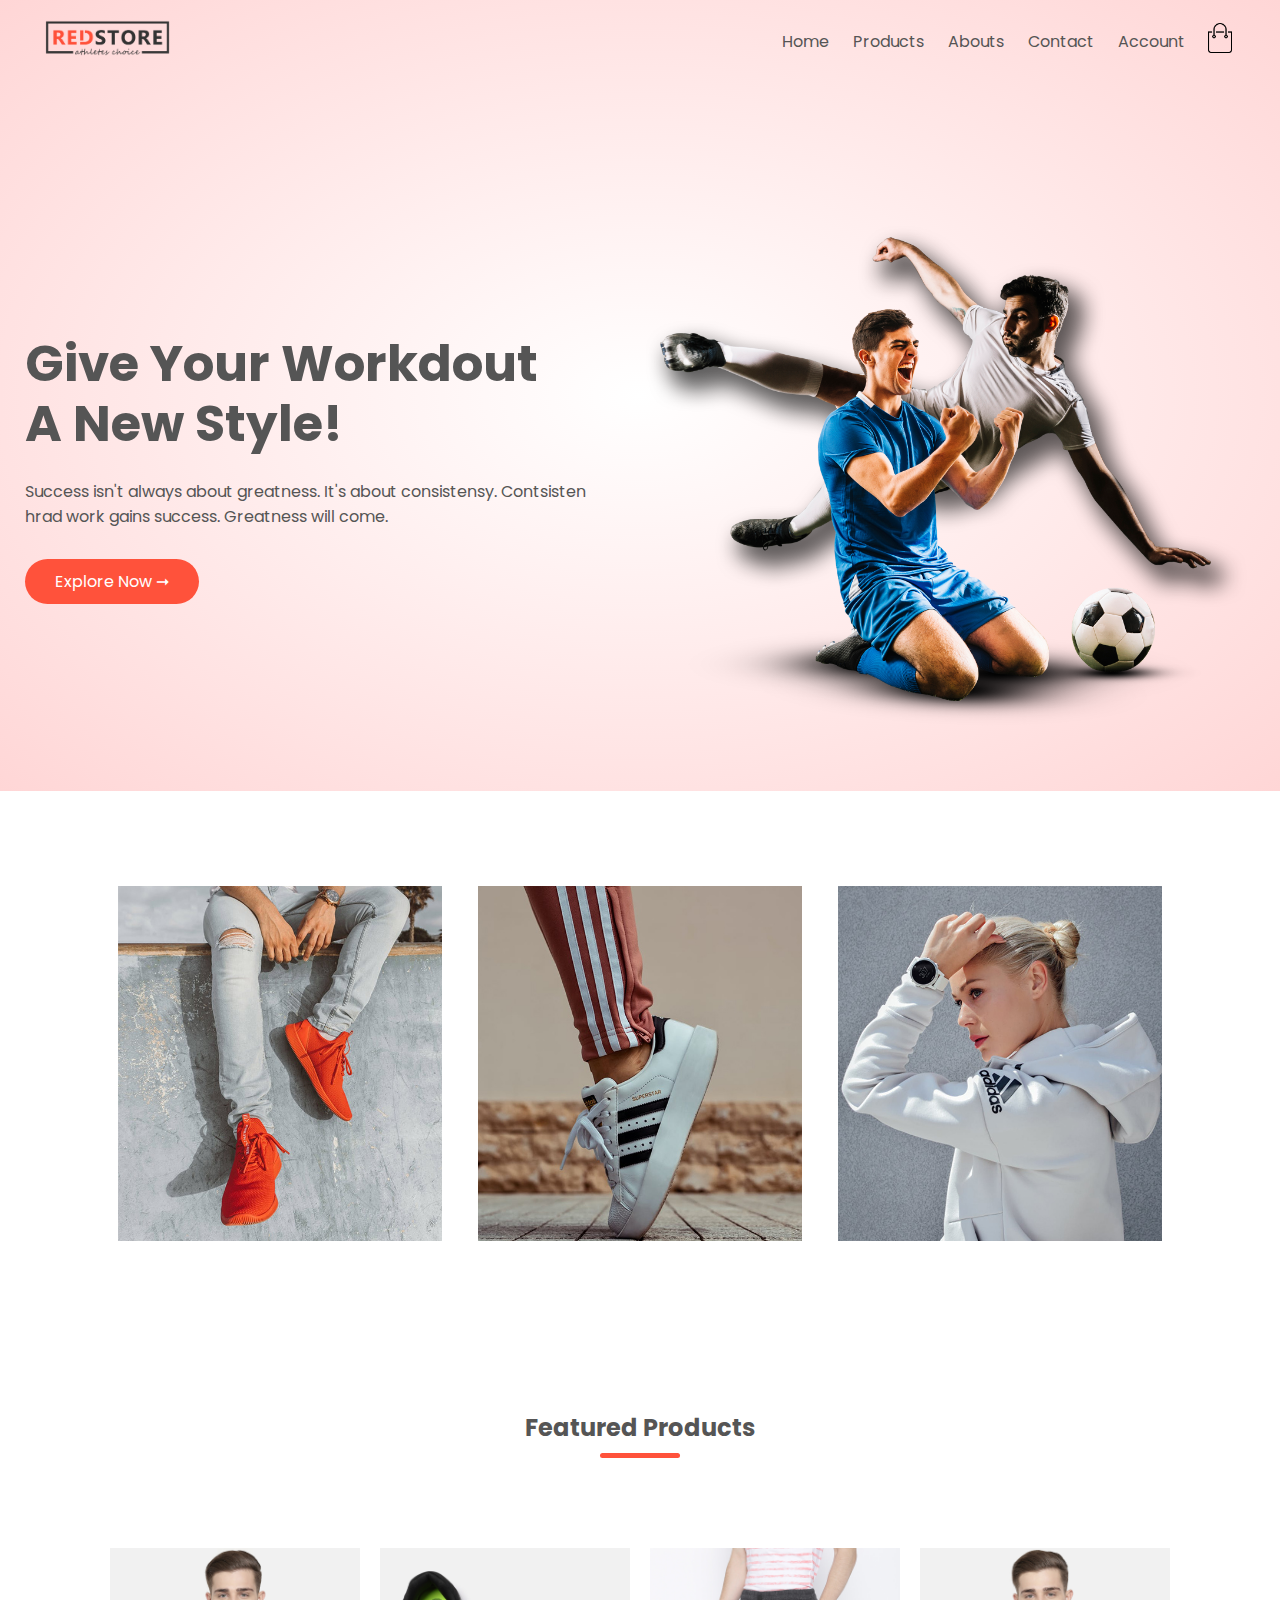
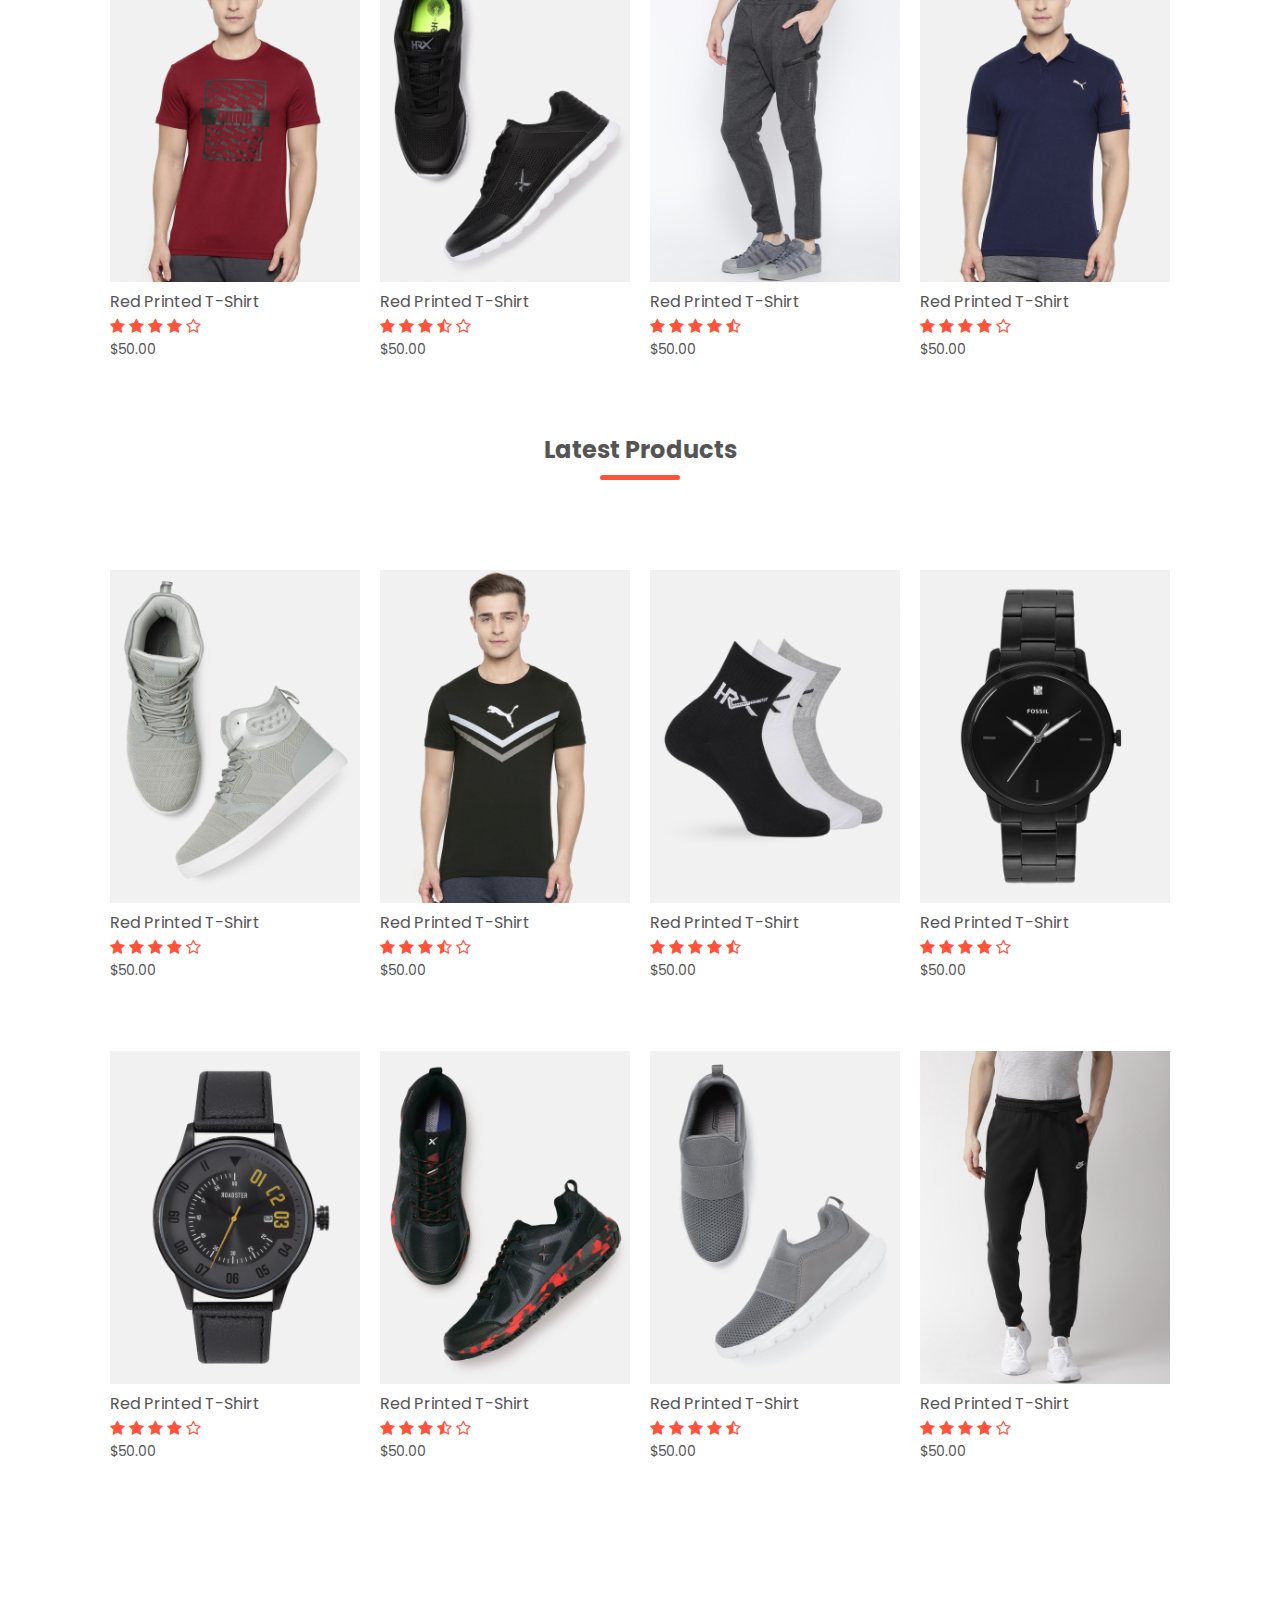
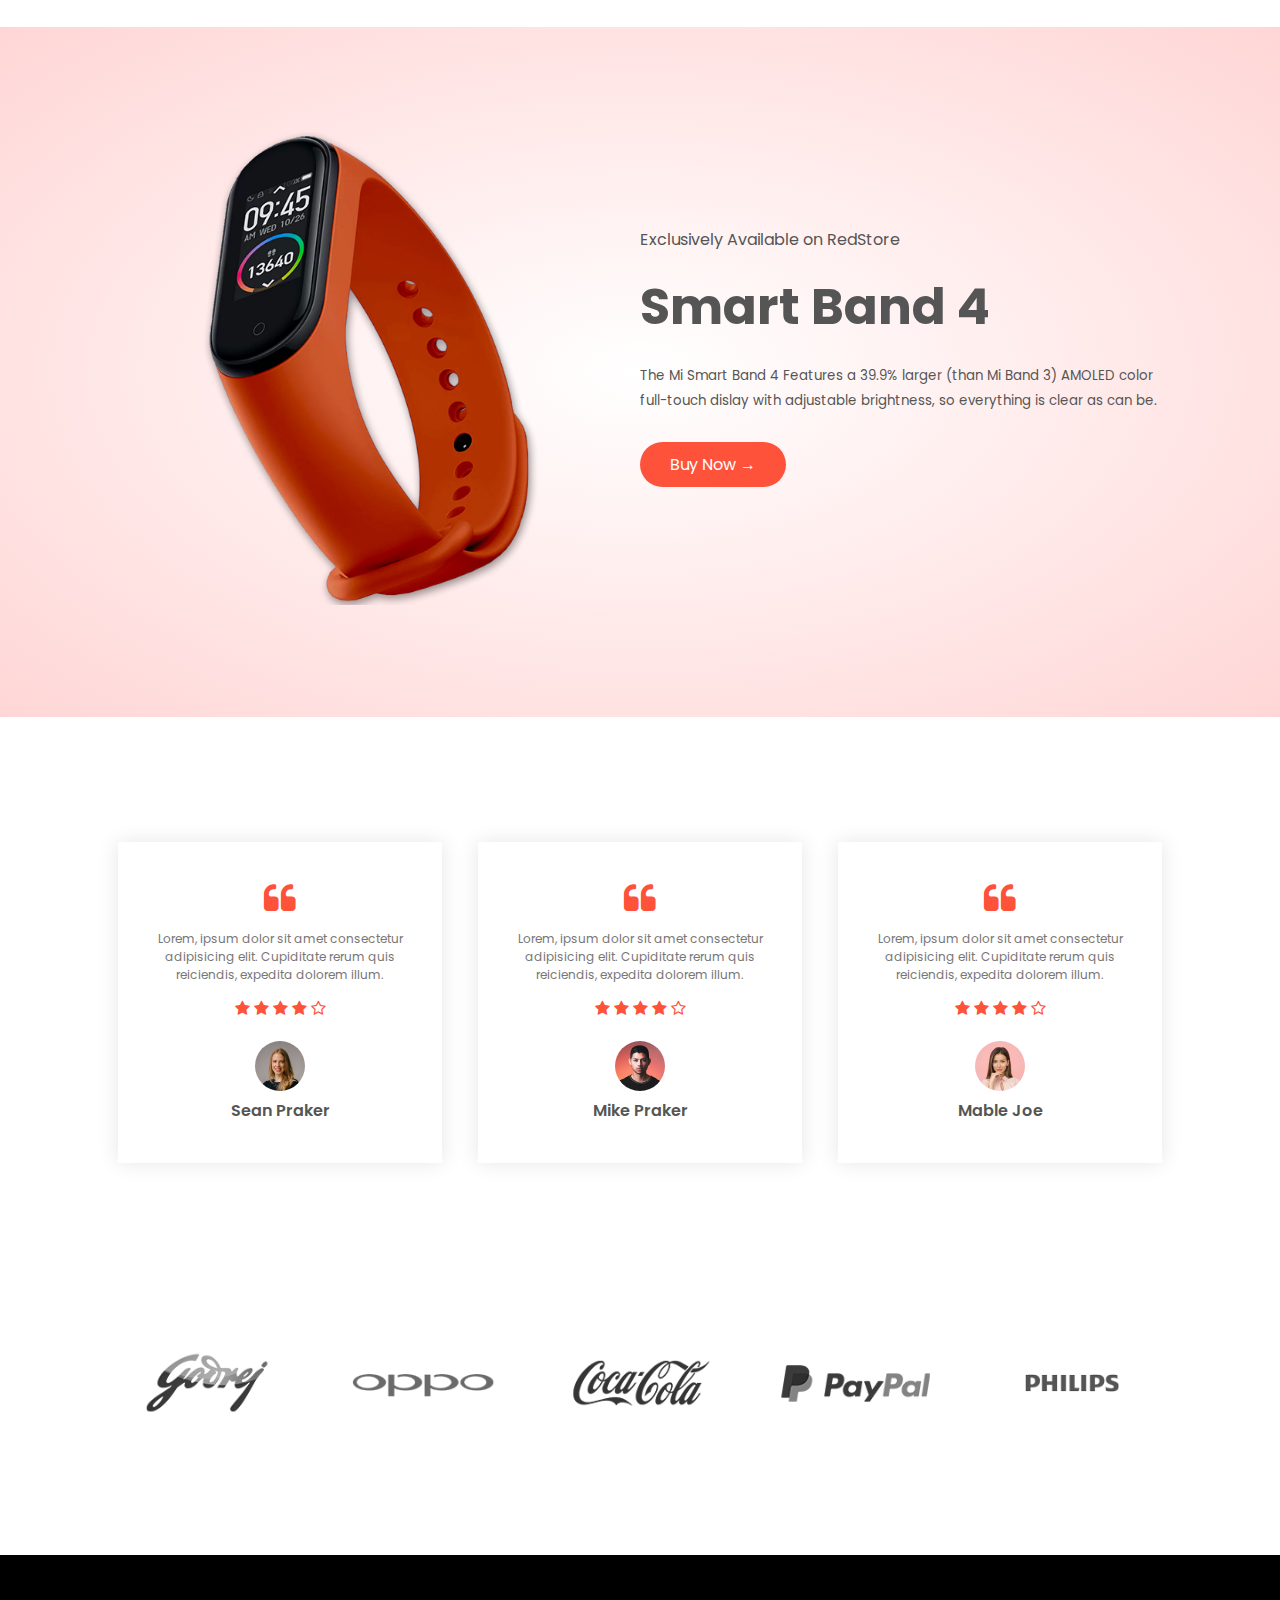
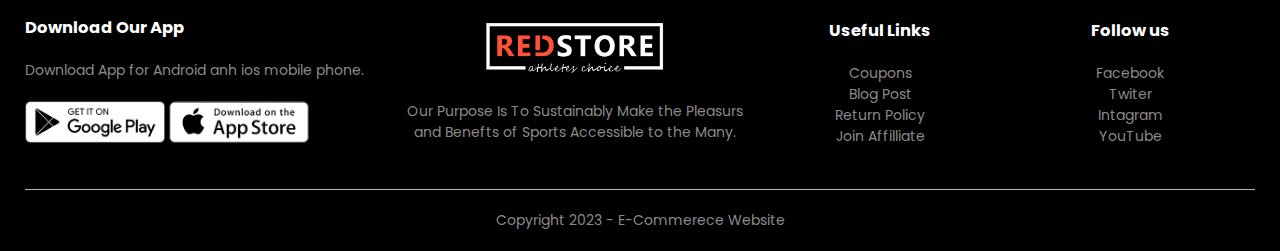
<file: index.html>
<!DOCTYPE html>
<html lang="en">

<head>
  <meta charset="UTF-8">
  <meta name="viewport" content="width=device-width, initial-scale=1.0">
  <title>E-Commerce Website</title>
  <link rel="stylesheet" href="https://cdnjs.cloudflare.com/ajax/libs/font-awesome/4.7.0/css/font-awesome.css" integrity="sha512-5A8nwdMOWrSz20fDsjczgUidUBR8liPYU+WymTZP1lmY9G6Oc7HlZv156XqnsgNUzTyMefFTcsFH/tnJE/+xBg==" crossorigin="anonymous" referrerpolicy="no-referrer" />
  <link rel="stylesheet" href="style.css">
</head>

<body>
  <div class="header">
    <div class=" container">
      <!-- START NAVBAR -->
      <header class="navbar">
        <div class="logo">
          <a href="./index.html">
            <img src="images/logo.png" width="125px" alt="logo-e-commerce-website">
          </a>
        </div>
        <nav>
          <ul id="MenuItems">
            <li><a href="#">Home</a></li>
            <li><a href="./porducts.html">Products</a></li>
            <li><a href="#">Abouts</a></li>
            <li><a href="#">Contact</a></li>
            <li><a href="./login.html">Account</a></li>
          </ul>
        </nav>
        <a href="cart.html">
          <img src="images/cart.png" width="30px" height="30px">
        </a>
        <img src="images/menu.png" class="menu-icon" onclick="menutoggle()">
      </header>
      <!-- END NAVBAR -->

      <div class="row">
        <div class="col-2">
          <h1>Give Your Workdout<br> A New Style!</h1>
          <p>Success isn't always about greatness. It's about consistensy. Contsisten<br> hrad work gains success. Greatness will come.</p>
          <a href="#" class="btn">Explore Now &#10142;</a>
        </div>
        <div class="col-2">
          <img src="images/image1.png">
        </div>
      </div>
    </div>
  </div>

  <!-- featured categories -->
  <div class="categories">
    <div class="small-container">
      <div class="row">
        <div class="col-3">
          <img src="images/category-1.jpg" alt="">
        </div>
        <div class="col-3">
          <img src="images/category-2.jpg" alt="">
        </div>
        <div class="col-3">
          <img src="images/category-3.jpg" alt="">
        </div>
      </div>
    </div>
  </div>
  <!-- featured products -->
  <div class="small-container">
    <h2 class="title">Featured Products</h2>
    <div class="row">
      <div class="col-4">
        <a href="products-detils.html">
          <img src="images/product-1.jpg">
        </a>
        <a href="products-detils.html">
          <h4>Red Printed T-Shirt</h4>
        </a>

        <div class="rating">
          <i class="fa fa-star" aria-hidden="true"></i>
          <i class="fa fa-star" aria-hidden="true"></i>
          <i class="fa fa-star" aria-hidden="true"></i>
          <i class="fa fa-star" aria-hidden="true"></i>
          <i class="fa fa-star-o" aria-hidden="true"></i>
        </div>
        <p>$50.00</p>
      </div>
      <div class="col-4">
        <img src="images/product-2.jpg">
        <h4>Red Printed T-Shirt</h4>
        <div class="rating">
          <i class="fa fa-star" aria-hidden="true"></i>
          <i class="fa fa-star" aria-hidden="true"></i>
          <i class="fa fa-star" aria-hidden="true"></i>
          <i class="fa fa-star-half-o" aria-hidden="true"></i>
          <i class="fa fa-star-o" aria-hidden="true"></i>
        </div>
        <p>$50.00</p>
      </div>
      <div class="col-4">
        <img src="images/product-3.jpg">
        <h4>Red Printed T-Shirt</h4>
        <div class="rating">
          <i class="fa fa-star" aria-hidden="true"></i>
          <i class="fa fa-star" aria-hidden="true"></i>
          <i class="fa fa-star" aria-hidden="true"></i>
          <i class="fa fa-star" aria-hidden="true"></i>
          <i class="fa fa-star-half-o" aria-hidden="true"></i>
        </div>
        <p>$50.00</p>
      </div>
      <div class="col-4">
        <img src="images/product-4.jpg">
        <h4>Red Printed T-Shirt</h4>
        <div class="rating">
          <i class="fa fa-star" aria-hidden="true"></i>
          <i class="fa fa-star" aria-hidden="true"></i>
          <i class="fa fa-star" aria-hidden="true"></i>
          <i class="fa fa-star" aria-hidden="true"></i>
          <i class="fa fa-star-o" aria-hidden="true"></i>
        </div>
        <p>$50.00</p>
      </div>
    </div>
    <h2 class="title">Latest Products</h2>
    <div class="row">
      <div class="col-4">
        <img src="images/product-5.jpg">
        <h4>Red Printed T-Shirt</h4>
        <div class="rating">
          <i class="fa fa-star" aria-hidden="true"></i>
          <i class="fa fa-star" aria-hidden="true"></i>
          <i class="fa fa-star" aria-hidden="true"></i>
          <i class="fa fa-star" aria-hidden="true"></i>
          <i class="fa fa-star-o" aria-hidden="true"></i>
        </div>
        <p>$50.00</p>
      </div>
      <div class="col-4">
        <img src="images/product-6.jpg">
        <h4>Red Printed T-Shirt</h4>
        <div class="rating">
          <i class="fa fa-star" aria-hidden="true"></i>
          <i class="fa fa-star" aria-hidden="true"></i>
          <i class="fa fa-star" aria-hidden="true"></i>
          <i class="fa fa-star-half-o" aria-hidden="true"></i>
          <i class="fa fa-star-o" aria-hidden="true"></i>
        </div>
        <p>$50.00</p>
      </div>
      <div class="col-4">
        <img src="images/product-7.jpg">
        <h4>Red Printed T-Shirt</h4>
        <div class="rating">
          <i class="fa fa-star" aria-hidden="true"></i>
          <i class="fa fa-star" aria-hidden="true"></i>
          <i class="fa fa-star" aria-hidden="true"></i>
          <i class="fa fa-star" aria-hidden="true"></i>
          <i class="fa fa-star-half-o" aria-hidden="true"></i>
        </div>
        <p>$50.00</p>
      </div>
      <div class="col-4">
        <img src="images/product-8.jpg">
        <h4>Red Printed T-Shirt</h4>
        <div class="rating">
          <i class="fa fa-star" aria-hidden="true"></i>
          <i class="fa fa-star" aria-hidden="true"></i>
          <i class="fa fa-star" aria-hidden="true"></i>
          <i class="fa fa-star" aria-hidden="true"></i>
          <i class="fa fa-star-o" aria-hidden="true"></i>
        </div>
        <p>$50.00</p>
      </div>
      <div class="col-4">
        <img src="images/product-9.jpg">
        <h4>Red Printed T-Shirt</h4>
        <div class="rating">
          <i class="fa fa-star" aria-hidden="true"></i>
          <i class="fa fa-star" aria-hidden="true"></i>
          <i class="fa fa-star" aria-hidden="true"></i>
          <i class="fa fa-star" aria-hidden="true"></i>
          <i class="fa fa-star-o" aria-hidden="true"></i>
        </div>
        <p>$50.00</p>
      </div>
      <div class="col-4">
        <img src="images/product-10.jpg">
        <h4>Red Printed T-Shirt</h4>
        <div class="rating">
          <i class="fa fa-star" aria-hidden="true"></i>
          <i class="fa fa-star" aria-hidden="true"></i>
          <i class="fa fa-star" aria-hidden="true"></i>
          <i class="fa fa-star-half-o" aria-hidden="true"></i>
          <i class="fa fa-star-o" aria-hidden="true"></i>
        </div>
        <p>$50.00</p>
      </div>
      <div class="col-4">
        <img src="images/product-11.jpg">
        <h4>Red Printed T-Shirt</h4>
        <div class="rating">
          <i class="fa fa-star" aria-hidden="true"></i>
          <i class="fa fa-star" aria-hidden="true"></i>
          <i class="fa fa-star" aria-hidden="true"></i>
          <i class="fa fa-star" aria-hidden="true"></i>
          <i class="fa fa-star-half-o" aria-hidden="true"></i>
        </div>
        <p>$50.00</p>
      </div>
      <div class="col-4">
        <img src="images/product-12.jpg">
        <h4>Red Printed T-Shirt</h4>
        <div class="rating">
          <i class="fa fa-star" aria-hidden="true"></i>
          <i class="fa fa-star" aria-hidden="true"></i>
          <i class="fa fa-star" aria-hidden="true"></i>
          <i class="fa fa-star" aria-hidden="true"></i>
          <i class="fa fa-star-o" aria-hidden="true"></i>
        </div>
        <p>$50.00</p>
      </div>
    </div>
  </div>

  <!-- offer -->
  <div class="offer">
    <div class="small-container">
      <div class="row">
        <div class="col-2">
          <img src="images/exclusive.png" alt="offer-img">
        </div>
        <div class="col-2">
          <p>Exclusively Available on RedStore</p>
          <h1>Smart Band 4</h1>
          <small>The Mi Smart Band 4 Features a 39.9% larger (than Mi Band 3) AMOLED color full-touch dislay with adjustable brightness, so everything is clear as can be.</small>
          <a href="#" class="btn">Buy Now &#8594;</a>
        </div>
      </div>
    </div>
  </div>

  <!-- testimoial -->
  <div class="testimonial">
    <div class="small-container">
      <div class="row">
        <div class="col-3">
          <i class="fa fa-quote-left"></i>
          <p>Lorem, ipsum dolor sit amet consectetur adipisicing elit. Cupiditate rerum quis reiciendis, expedita dolorem illum.</p>
          <div class="rating">
            <i class="fa fa-star" aria-hidden="true"></i>
            <i class="fa fa-star" aria-hidden="true"></i>
            <i class="fa fa-star" aria-hidden="true"></i>
            <i class="fa fa-star" aria-hidden="true"></i>
            <i class="fa fa-star-o" aria-hidden="true"></i>
          </div>
          <img src="images/user-1.png">
          <h3>Sean Praker</h3>
        </div>
        <div class="col-3">
          <i class="fa fa-quote-left"></i>
          <p>Lorem, ipsum dolor sit amet consectetur adipisicing elit. Cupiditate rerum quis reiciendis, expedita dolorem illum.</p>
          <div class="rating">
            <i class="fa fa-star" aria-hidden="true"></i>
            <i class="fa fa-star" aria-hidden="true"></i>
            <i class="fa fa-star" aria-hidden="true"></i>
            <i class="fa fa-star" aria-hidden="true"></i>
            <i class="fa fa-star-o" aria-hidden="true"></i>
          </div>
          <img src="images/user-2.png">
          <h3>Mike Praker</h3>
        </div>
        <div class="col-3">
          <i class="fa fa-quote-left"></i>
          <p>Lorem, ipsum dolor sit amet consectetur adipisicing elit. Cupiditate rerum quis reiciendis, expedita dolorem illum.</p>
          <div class="rating">
            <i class="fa fa-star" aria-hidden="true"></i>
            <i class="fa fa-star" aria-hidden="true"></i>
            <i class="fa fa-star" aria-hidden="true"></i>
            <i class="fa fa-star" aria-hidden="true"></i>
            <i class="fa fa-star-o" aria-hidden="true"></i>
          </div>
          <img src="images/user-3.png">
          <h3>Mable Joe</h3>
        </div>
      </div>
    </div>
  </div>

  <!-- brands -->
  <div class="brands">
    <div class="small-container">
      <div class="row">
        <div class="col-5">
          <img src="images/logo-godrej.png">
        </div>
        <div class="col-5">
          <img src="images/logo-oppo.png">
        </div>
        <div class="col-5">
          <img src="images/logo-coca-cola.png">
        </div>
        <div class="col-5">
          <img src="images/logo-paypal.png">
        </div>
        <div class="col-5">
          <img src="images/logo-philips.png">
        </div>

      </div>
    </div>
  </div>

  <!-- footer -->
  <footer class="footer">
    <div class="container">
      <div class="row">
        <div class="footer-col-1">
          <h3>Download Our App</h3>
          <p>Download App for Android anh ios mobile phone.</p>
          <div class="app-logo">
            <img src="images/play-store.png">
            <img src="images/app-store.png">
          </div>
        </div>
        <div class="footer-col-2">
          <img src="images/logo-white.png">
          <p>Our Purpose Is To Sustainably Make the Pleasurs and Benefts of Sports Accessible to the Many.</p>
        </div>
        <div class="footer-col-3">
          <h3>Useful Links</h3>
          <ul>
            <li>Coupons</li>
            <li>Blog Post</li>
            <li>Return Policy</li>
            <li>Join Affilliate</li>
          </ul>
        </div>
        <div class="footer-col-3">
          <h3>Follow us</h3>
          <ul>
            <li>Facebook</li>
            <li>Twiter</li>
            <li>Intagram</li>
            <li>YouTube</li>
          </ul>
        </div>
      </div>
      <hr>
      <p class="copyright">Copyright 2023 - E-Commerece Website</p>
    </div>
  </footer>

  <script src="app.js"></script>
</body>

</html>
</file>
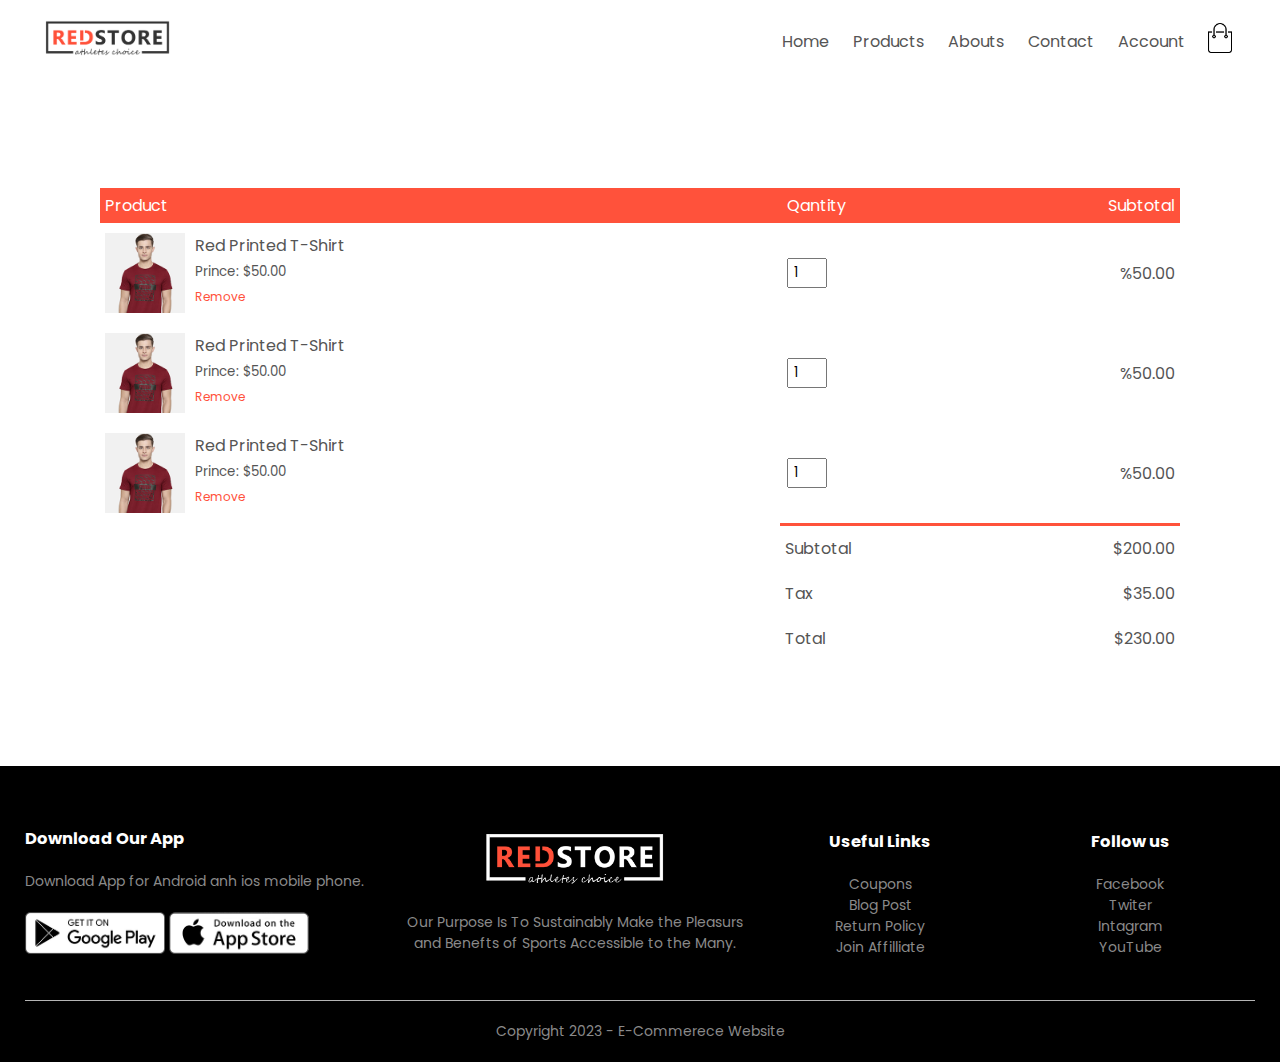
<file: cart.html>
<!DOCTYPE html>
<html lang="en">

<head>
  <meta charset="UTF-8">
  <meta name="viewport" content="width=device-width, initial-scale=1.0">
  <title>E-Commerce Website</title>
  <link rel="stylesheet" href="https://cdnjs.cloudflare.com/ajax/libs/font-awesome/4.7.0/css/font-awesome.css" integrity="sha512-5A8nwdMOWrSz20fDsjczgUidUBR8liPYU+WymTZP1lmY9G6Oc7HlZv156XqnsgNUzTyMefFTcsFH/tnJE/+xBg==" crossorigin="anonymous" referrerpolicy="no-referrer" />
  <link rel="stylesheet" href="style.css">
</head>

<body>
    <div class=" container">
      <!-- START NAVBAR -->
      <header class="navbar">
        <div class="logo">
          <a href="./index.html">
            <img src="images/logo.png" width="125px" alt="logo-e-commerce-website">
          </a>
        </div>
        <nav>
          <ul id="MenuItems">
            <li><a href="#">Home</a></li>
            <li><a href="./porducts.html">Products</a></li>
            <li><a href="#">Abouts</a></li>
            <li><a href="#">Contact</a></li>
            <li><a href="./login.html">Account</a></li>
          </ul>
        </nav>
        <a href="cart.html">
          <img src="images/cart.png" width="30px" height="30px">
        </a>
        <img src="images/menu.png" class="menu-icon" onclick="menutoggle()">
      </header>
      <!-- END NAVBAR -->
  </div>


  <!-- cart -->
  <div class="small-container cart-page">
    <table>
      <tr>
        <th>Product</th>
        <th>Qantity</th>
        <th>Subtotal</th>
      </tr>
      <tr>
        <td>
          <div class="cart-info">
            <img src="images/buy-1.jpg" alt="">
            <div>
              <p>Red Printed T-Shirt</p>
              <small>Prince: $50.00</small>
              <br>
              <a href="#" class="">Remove</a>
            </div>
          </div>
        </td>
        <td><input type="munber" value="1"></td>
        <td>%50.00</td>
      </tr>
      <tr>
        <td>
          <div class="cart-info">
            <img src="images/buy-1.jpg" alt="">
            <div>
              <p>Red Printed T-Shirt</p>
              <small>Prince: $50.00</small>
              <br>
              <a href="#" class="">Remove</a>
            </div>
          </div>
        </td>
        <td><input type="munber" value="1"></td>
        <td>%50.00</td>
      </tr>
      <tr>
        <td>
          <div class="cart-info">
            <img src="images/buy-1.jpg" alt="">
            <div>
              <p>Red Printed T-Shirt</p>
              <small>Prince: $50.00</small>
              <br>
              <a href="#" class="">Remove</a>
            </div>
          </div>
        </td>
        <td><input type="munber" value="1"></td>
        <td>%50.00</td>
      </tr>
    </table>

    <div class="total-price">
      <table>
        <tr>
          <td>Subtotal</td>
          <td>$200.00</td>
        </tr>
        <tr>
          <td>Tax</td>
          <td>$35.00</td>
        </tr>
        <tr>
          <td>Total</td>
          <td>$230.00</td>
        </tr>
      </table>
    </div>
  </div>


  <!-- footer -->
  <footer class="footer">
    <div class="container">
      <div class="row">
        <div class="footer-col-1">
          <h3>Download Our App</h3>
          <p>Download App for Android anh ios mobile phone.</p>
          <div class="app-logo">
            <img src="images/play-store.png">
            <img src="images/app-store.png">
          </div>
        </div>
        <div class="footer-col-2">
          <img src="images/logo-white.png">
          <p>Our Purpose Is To Sustainably Make the Pleasurs and Benefts of Sports Accessible to the Many.</p>
        </div>
        <div class="footer-col-3">
          <h3>Useful Links</h3>
          <ul>
            <li>Coupons</li>
            <li>Blog Post</li>
            <li>Return Policy</li>
            <li>Join Affilliate</li>
          </ul>
        </div>
        <div class="footer-col-3">
          <h3>Follow us</h3>
          <ul>
            <li>Facebook</li>
            <li>Twiter</li>
            <li>Intagram</li>
            <li>YouTube</li>
          </ul>
        </div>
      </div>
      <hr>
      <p class="copyright">Copyright 2023 - E-Commerece Website</p>
    </div>
  </footer>

  <script src="app.js"></script>
</body>

</html>
</file>
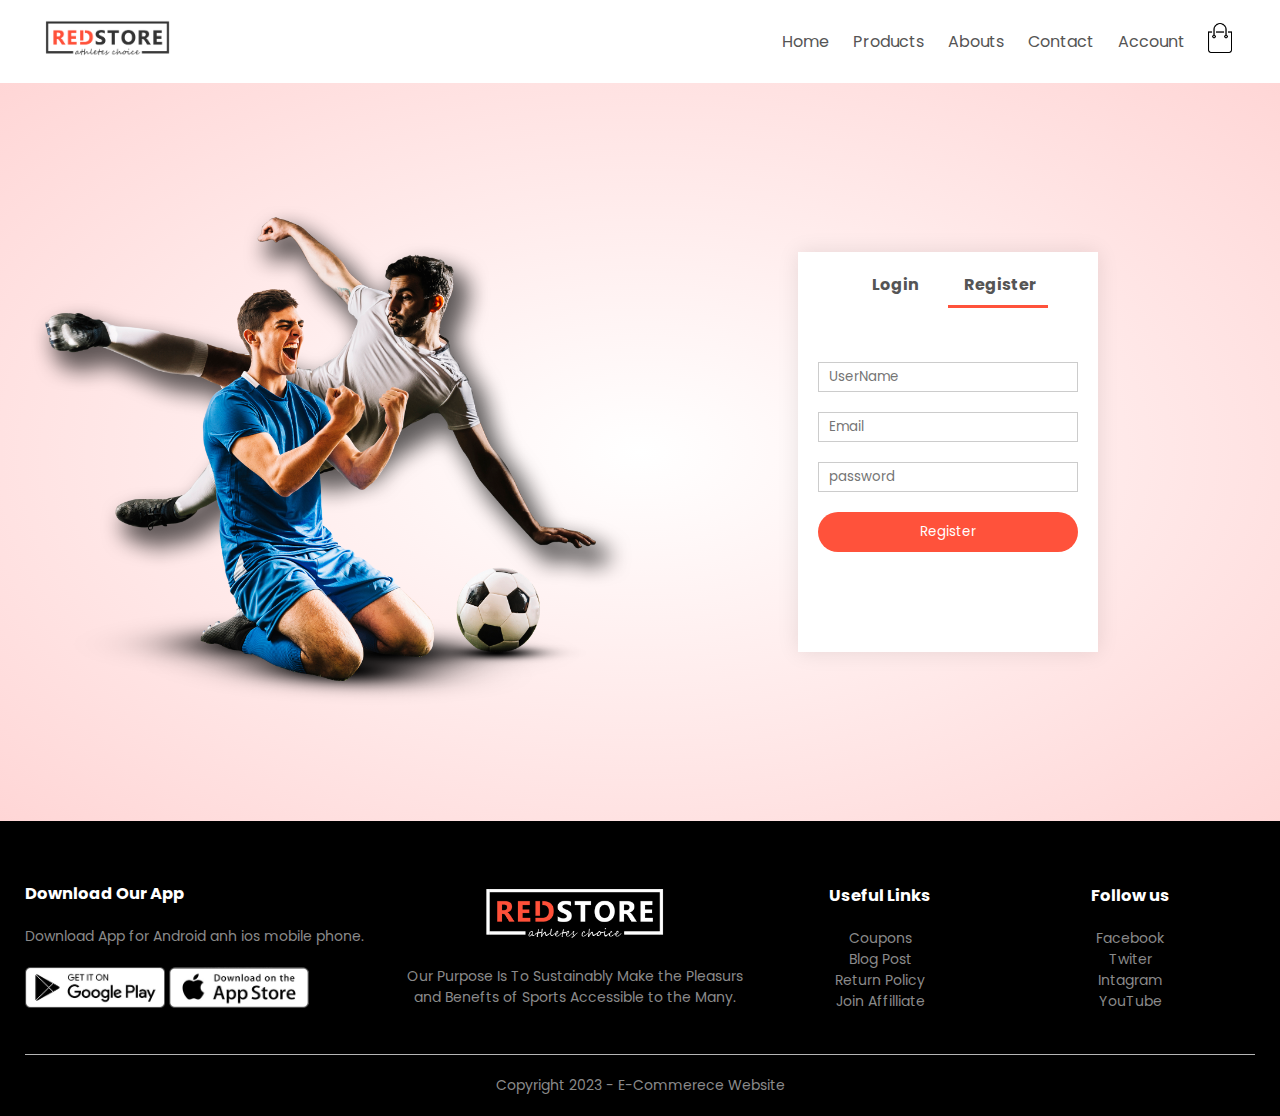
<file: login.html>
<!DOCTYPE html>
<html lang="en">

<head>
  <meta charset="UTF-8">
  <meta name="viewport" content="width=device-width, initial-scale=1.0">
  <title>E-Commerce Website</title>
  <link rel="stylesheet" href="https://cdnjs.cloudflare.com/ajax/libs/font-awesome/4.7.0/css/font-awesome.css" integrity="sha512-5A8nwdMOWrSz20fDsjczgUidUBR8liPYU+WymTZP1lmY9G6Oc7HlZv156XqnsgNUzTyMefFTcsFH/tnJE/+xBg==" crossorigin="anonymous" referrerpolicy="no-referrer" />
  <link rel="stylesheet" href="style.css">
</head>

<body>
  <div class=" container">
    <!-- START NAVBAR -->
    <header class="navbar">
      <div class="logo">
        <a href="./index.html">
          <img src="images/logo.png" width="125px" alt="logo-e-commerce-website">
        </a>
      </div>
      <nav>
        <ul id="MenuItems">
          <li><a href="#">Home</a></li>
          <li><a href="./porducts.html">Products</a></li>
          <li><a href="#">Abouts</a></li>
          <li><a href="#">Contact</a></li>
          <li><a href="./login.html">Account</a></li>
        </ul>
      </nav>
      <a href="cart.html">
        <img src="images/cart.png" width="30px" height="30px">
      </a>
      <img src="images/menu.png" class="menu-icon" onclick="menutoggle()">
    </header>
    <!-- END NAVBAR -->
  </div>

  <!-- account page -->
  <div class="account-page">
    <div class="container">
      <div class="row">
        <div class="col-2">
          <img src="images/image1.png">
        </div>
        <div class="col-2">
          <div class="form-container">
            <div class="form-btn">
              <span onclick="login()">Login</span>
              <span onclick="register()">Register</span>
              <hr id="Indicator">
            </div>

            <form id="loginForm">
              <input type="text" placeholder="UserName"  name="" id="">
              <input type="password" placeholder="password" name="" id="">
              <button type="button" class="btn">Login</button>
              <a href="#">Forgot password</a>
            </form>

            <form id="regForm">
              <input type="text" placeholder="UserName"  name="" id="">
              <input type="email" placeholder="Email" name="" id="">
              <input type="password" placeholder="password" name="" id="">
              <button type="button" class="btn">Register</button>
            </form>
          </div>
        </div>
      </div>
    </div>
  </div>

  <!-- footer -->
  <footer class="footer">
    <div class="container">
      <div class="row">
        <div class="footer-col-1">
          <h3>Download Our App</h3>
          <p>Download App for Android anh ios mobile phone.</p>
          <div class="app-logo">
            <img src="images/play-store.png">
            <img src="images/app-store.png">
          </div>
        </div>
        <div class="footer-col-2">
          <img src="images/logo-white.png">
          <p>Our Purpose Is To Sustainably Make the Pleasurs and Benefts of Sports Accessible to the Many.</p>
        </div>
        <div class="footer-col-3">
          <h3>Useful Links</h3>
          <ul>
            <li>Coupons</li>
            <li>Blog Post</li>
            <li>Return Policy</li>
            <li>Join Affilliate</li>
          </ul>
        </div>
        <div class="footer-col-3">
          <h3>Follow us</h3>
          <ul>
            <li>Facebook</li>
            <li>Twiter</li>
            <li>Intagram</li>
            <li>YouTube</li>
          </ul>
        </div>
      </div>
      <hr>
      <p class="copyright">Copyright 2023 - E-Commerece Website</p>
    </div>
  </footer>

  <script src="app.js"></script>
</body>

</html>
</file>
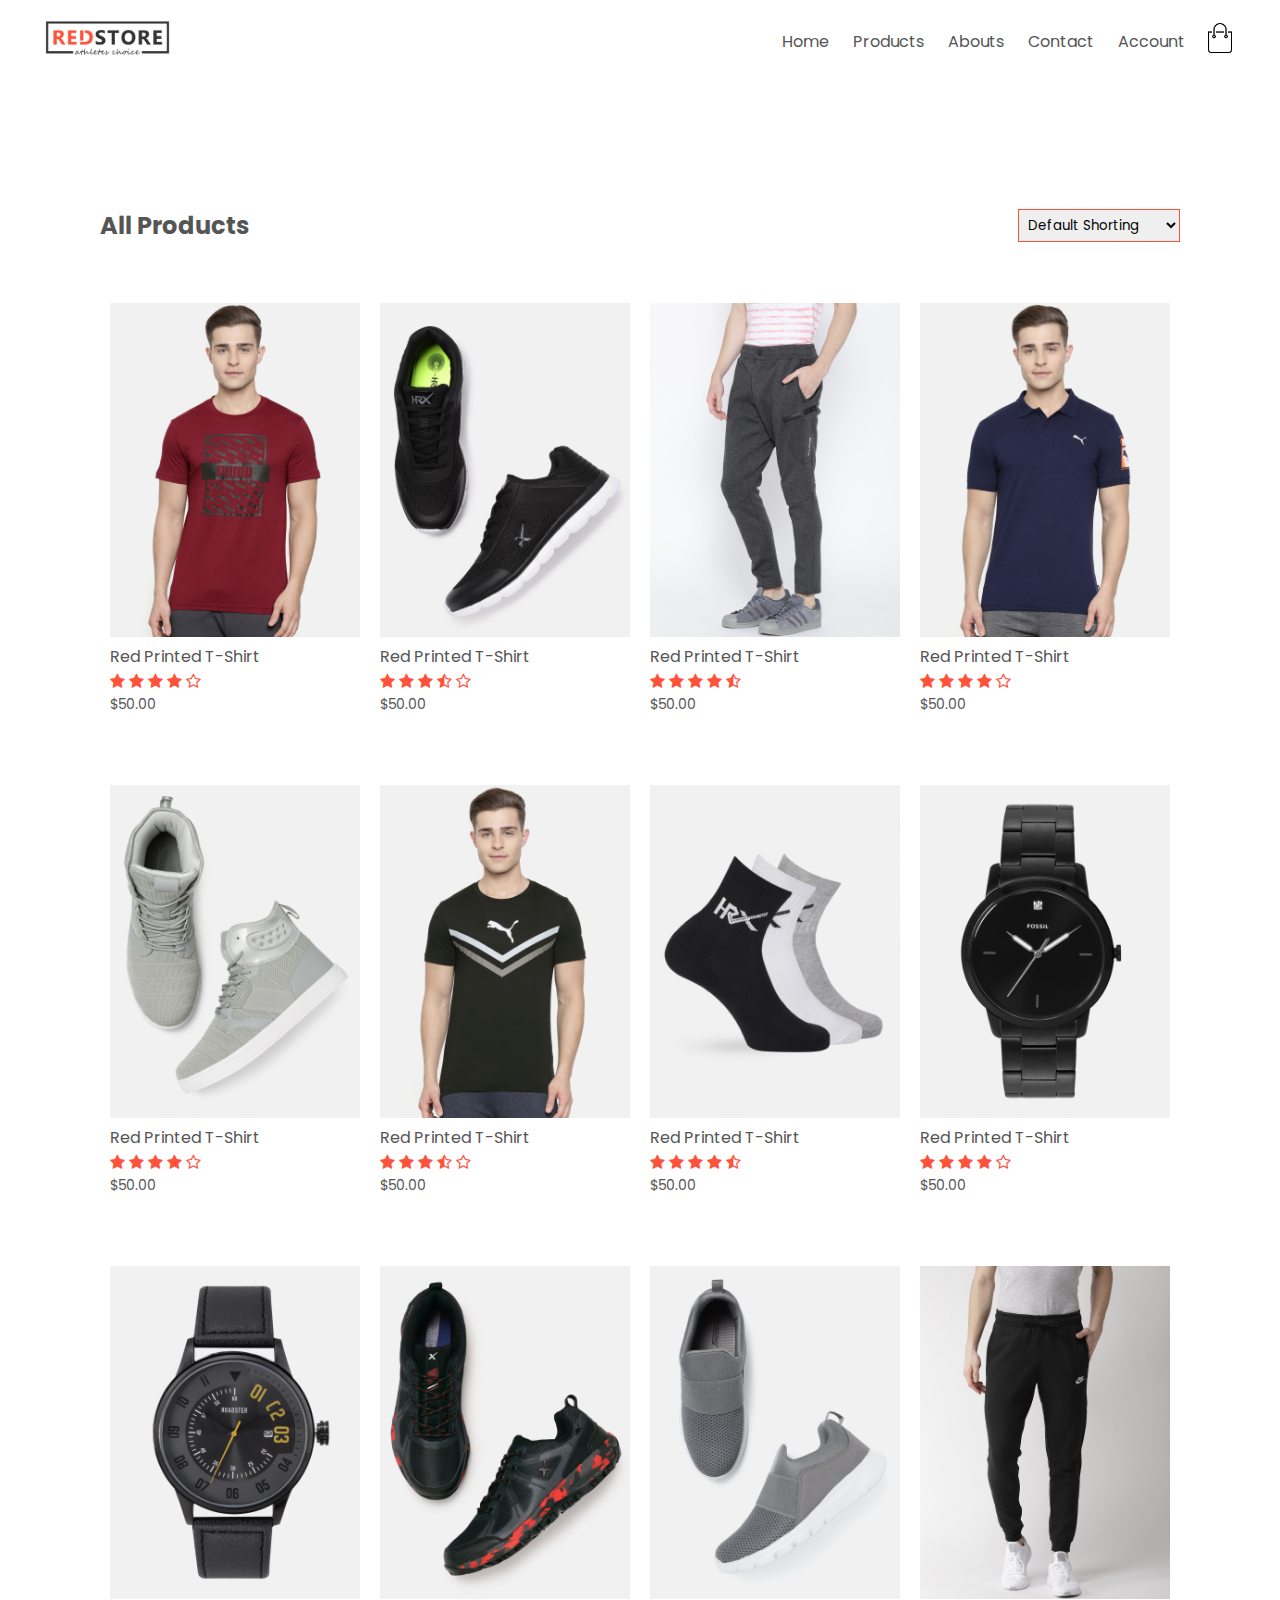
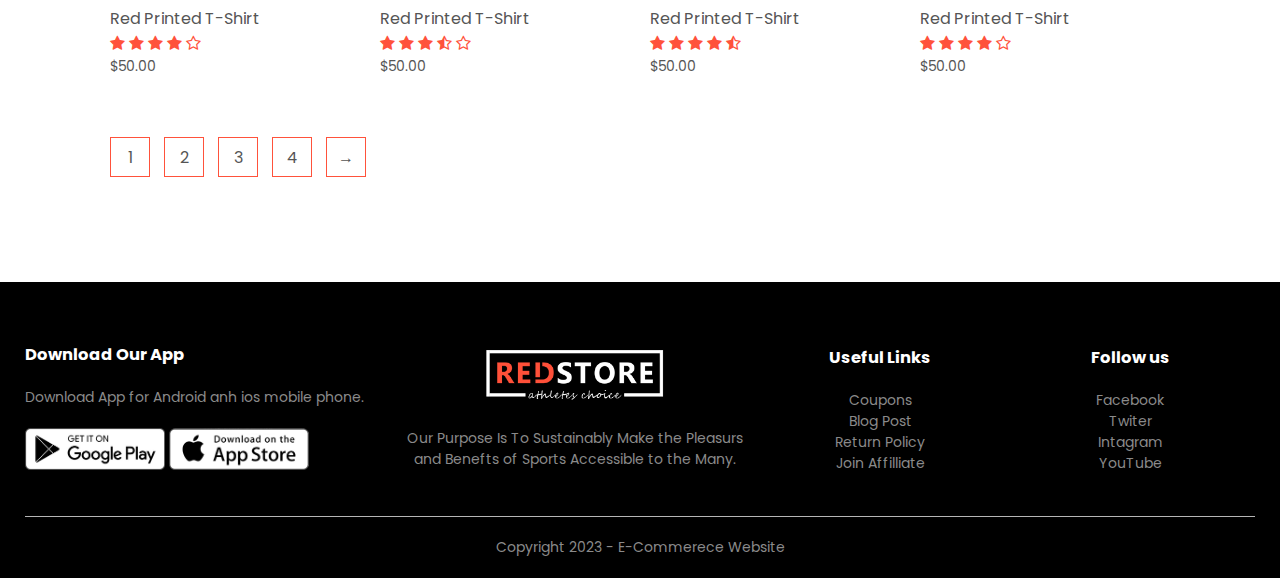
<file: porducts.html>
<!DOCTYPE html>
<html lang="en">

<head>
  <meta charset="UTF-8">
  <meta name="viewport" content="width=device-width, initial-scale=1.0">
  <title>E-Commerce Website</title>
  <link rel="stylesheet" href="https://cdnjs.cloudflare.com/ajax/libs/font-awesome/4.7.0/css/font-awesome.css" integrity="sha512-5A8nwdMOWrSz20fDsjczgUidUBR8liPYU+WymTZP1lmY9G6Oc7HlZv156XqnsgNUzTyMefFTcsFH/tnJE/+xBg==" crossorigin="anonymous" referrerpolicy="no-referrer" />
  <link rel="stylesheet" href="style.css">
</head>

<body>
  <div class=" container">
    <!-- START NAVBAR -->
    <header class="navbar">
      <div class="logo">
        <a href="./index.html">
          <img src="images/logo.png" width="125px" alt="logo-e-commerce-website">
        </a>
      </div>
      <nav>
        <ul id="MenuItems">
          <li><a href="#">Home</a></li>
          <li><a href="./porducts.html">Products</a></li>
          <li><a href="#">Abouts</a></li>
          <li><a href="#">Contact</a></li>
          <li><a href="./login.html">Account</a></li>
        </ul>
      </nav>
      <a href="cart.html">
        <img src="images/cart.png" width="30px" height="30px">
      </a>
      <img src="images/menu.png" class="menu-icon" onclick="menutoggle()">
    </header>
    <!-- END NAVBAR -->
  </div>

  <!-- featured products -->
  <div class="small-container">

    <div class="row row-2">
      <h2>All Products</h2>
      <select name="" id="">
        <option value="">Default Shorting</option>
        <option value="">Short by price</option>
        <option value="">Short by popularity</option>
        <option value="">Short by rating</option>
        <option value="">Short by sale</option>
      </select>
    </div>

    <div class="row">
      <div class="col-4">
        <a href="./products-detils.html"><img src="images/product-1.jpg"></a>
        <a href="./products-detils.html">
          <h4>Red Printed T-Shirt</h4>
        </a>
        <div class="rating">
          <i class="fa fa-star" aria-hidden="true"></i>
          <i class="fa fa-star" aria-hidden="true"></i>
          <i class="fa fa-star" aria-hidden="true"></i>
          <i class="fa fa-star" aria-hidden="true"></i>
          <i class="fa fa-star-o" aria-hidden="true"></i>
        </div>
        <p>$50.00</p>
      </div>
      <div class="col-4">
        <img src="images/product-2.jpg">
        <h4>Red Printed T-Shirt</h4>
        <div class="rating">
          <i class="fa fa-star" aria-hidden="true"></i>
          <i class="fa fa-star" aria-hidden="true"></i>
          <i class="fa fa-star" aria-hidden="true"></i>
          <i class="fa fa-star-half-o" aria-hidden="true"></i>
          <i class="fa fa-star-o" aria-hidden="true"></i>
        </div>
        <p>$50.00</p>
      </div>
      <div class="col-4">
        <img src="images/product-3.jpg">
        <h4>Red Printed T-Shirt</h4>
        <div class="rating">
          <i class="fa fa-star" aria-hidden="true"></i>
          <i class="fa fa-star" aria-hidden="true"></i>
          <i class="fa fa-star" aria-hidden="true"></i>
          <i class="fa fa-star" aria-hidden="true"></i>
          <i class="fa fa-star-half-o" aria-hidden="true"></i>
        </div>
        <p>$50.00</p>
      </div>
      <div class="col-4">
        <img src="images/product-4.jpg">
        <h4>Red Printed T-Shirt</h4>
        <div class="rating">
          <i class="fa fa-star" aria-hidden="true"></i>
          <i class="fa fa-star" aria-hidden="true"></i>
          <i class="fa fa-star" aria-hidden="true"></i>
          <i class="fa fa-star" aria-hidden="true"></i>
          <i class="fa fa-star-o" aria-hidden="true"></i>
        </div>
        <p>$50.00</p>
      </div>
    </div>
    <div class="row">
      <div class="col-4">
        <img src="images/product-5.jpg">
        <h4>Red Printed T-Shirt</h4>
        <div class="rating">
          <i class="fa fa-star" aria-hidden="true"></i>
          <i class="fa fa-star" aria-hidden="true"></i>
          <i class="fa fa-star" aria-hidden="true"></i>
          <i class="fa fa-star" aria-hidden="true"></i>
          <i class="fa fa-star-o" aria-hidden="true"></i>
        </div>
        <p>$50.00</p>
      </div>
      <div class="col-4">
        <img src="images/product-6.jpg">
        <h4>Red Printed T-Shirt</h4>
        <div class="rating">
          <i class="fa fa-star" aria-hidden="true"></i>
          <i class="fa fa-star" aria-hidden="true"></i>
          <i class="fa fa-star" aria-hidden="true"></i>
          <i class="fa fa-star-half-o" aria-hidden="true"></i>
          <i class="fa fa-star-o" aria-hidden="true"></i>
        </div>
        <p>$50.00</p>
      </div>
      <div class="col-4">
        <img src="images/product-7.jpg">
        <h4>Red Printed T-Shirt</h4>
        <div class="rating">
          <i class="fa fa-star" aria-hidden="true"></i>
          <i class="fa fa-star" aria-hidden="true"></i>
          <i class="fa fa-star" aria-hidden="true"></i>
          <i class="fa fa-star" aria-hidden="true"></i>
          <i class="fa fa-star-half-o" aria-hidden="true"></i>
        </div>
        <p>$50.00</p>
      </div>
      <div class="col-4">
        <img src="images/product-8.jpg">
        <h4>Red Printed T-Shirt</h4>
        <div class="rating">
          <i class="fa fa-star" aria-hidden="true"></i>
          <i class="fa fa-star" aria-hidden="true"></i>
          <i class="fa fa-star" aria-hidden="true"></i>
          <i class="fa fa-star" aria-hidden="true"></i>
          <i class="fa fa-star-o" aria-hidden="true"></i>
        </div>
        <p>$50.00</p>
      </div>
      <div class="col-4">
        <img src="images/product-9.jpg">
        <h4>Red Printed T-Shirt</h4>
        <div class="rating">
          <i class="fa fa-star" aria-hidden="true"></i>
          <i class="fa fa-star" aria-hidden="true"></i>
          <i class="fa fa-star" aria-hidden="true"></i>
          <i class="fa fa-star" aria-hidden="true"></i>
          <i class="fa fa-star-o" aria-hidden="true"></i>
        </div>
        <p>$50.00</p>
      </div>
      <div class="col-4">
        <img src="images/product-10.jpg">
        <h4>Red Printed T-Shirt</h4>
        <div class="rating">
          <i class="fa fa-star" aria-hidden="true"></i>
          <i class="fa fa-star" aria-hidden="true"></i>
          <i class="fa fa-star" aria-hidden="true"></i>
          <i class="fa fa-star-half-o" aria-hidden="true"></i>
          <i class="fa fa-star-o" aria-hidden="true"></i>
        </div>
        <p>$50.00</p>
      </div>
      <div class="col-4">
        <img src="images/product-11.jpg">
        <h4>Red Printed T-Shirt</h4>
        <div class="rating">
          <i class="fa fa-star" aria-hidden="true"></i>
          <i class="fa fa-star" aria-hidden="true"></i>
          <i class="fa fa-star" aria-hidden="true"></i>
          <i class="fa fa-star" aria-hidden="true"></i>
          <i class="fa fa-star-half-o" aria-hidden="true"></i>
        </div>
        <p>$50.00</p>
      </div>
      <div class="col-4">
        <img src="images/product-12.jpg">
        <h4>Red Printed T-Shirt</h4>
        <div class="rating">
          <i class="fa fa-star" aria-hidden="true"></i>
          <i class="fa fa-star" aria-hidden="true"></i>
          <i class="fa fa-star" aria-hidden="true"></i>
          <i class="fa fa-star" aria-hidden="true"></i>
          <i class="fa fa-star-o" aria-hidden="true"></i>
        </div>
        <p>$50.00</p>
      </div>
    </div>

    <div class="page-btn">
      <span>1</span>
      <span>2</span>
      <span>3</span>
      <span>4</span>
      <span>&#8594;</span>
    </div>
  </div>


  <!-- footer -->
  <footer class="footer">
    <div class="container">
      <div class="row">
        <div class="footer-col-1">
          <h3>Download Our App</h3>
          <p>Download App for Android anh ios mobile phone.</p>
          <div class="app-logo">
            <img src="images/play-store.png">
            <img src="images/app-store.png">
          </div>
        </div>
        <div class="footer-col-2">
          <img src="images/logo-white.png">
          <p>Our Purpose Is To Sustainably Make the Pleasurs and Benefts of Sports Accessible to the Many.</p>
        </div>
        <div class="footer-col-3">
          <h3>Useful Links</h3>
          <ul>
            <li>Coupons</li>
            <li>Blog Post</li>
            <li>Return Policy</li>
            <li>Join Affilliate</li>
          </ul>
        </div>
        <div class="footer-col-3">
          <h3>Follow us</h3>
          <ul>
            <li>Facebook</li>
            <li>Twiter</li>
            <li>Intagram</li>
            <li>YouTube</li>
          </ul>
        </div>
      </div>
      <hr>
      <p class="copyright">Copyright 2023 - E-Commerece Website</p>
    </div>
  </footer>

  <script src="app.js"></script>
</body>

</html>
</file>
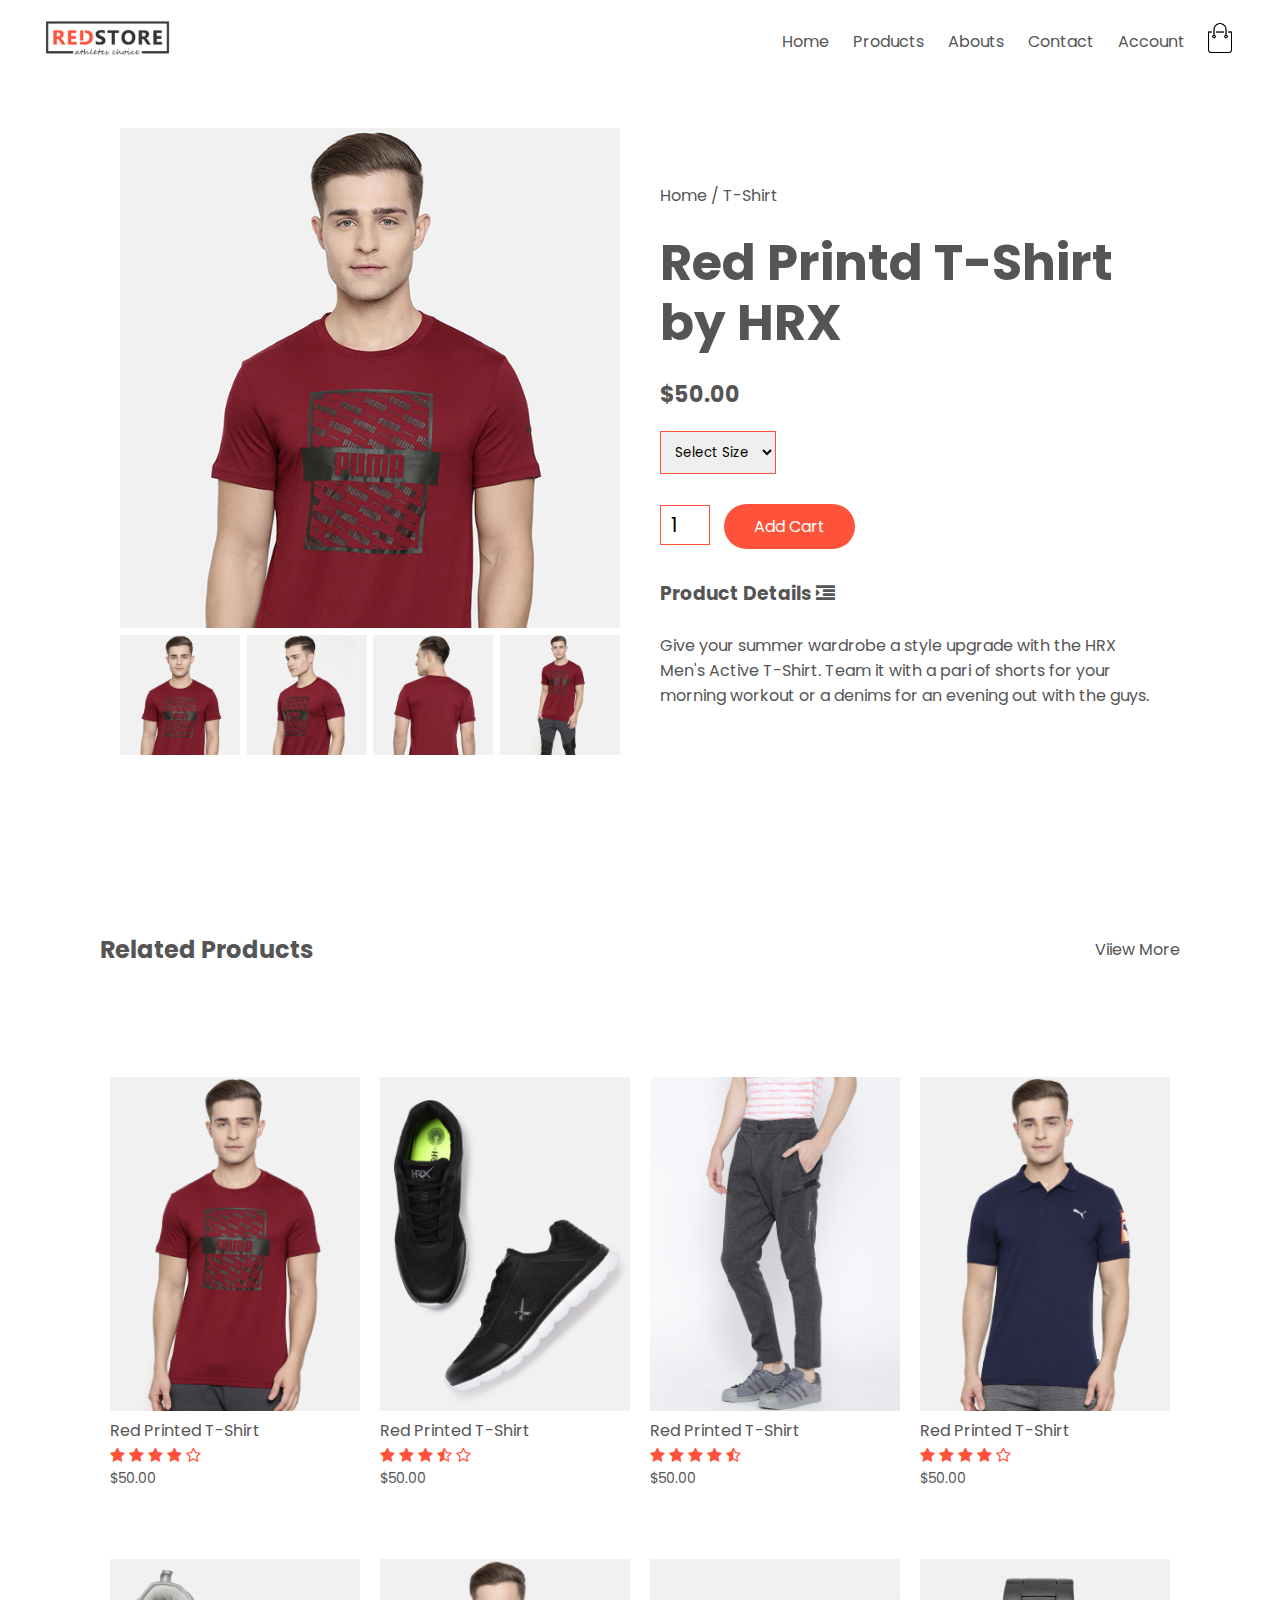
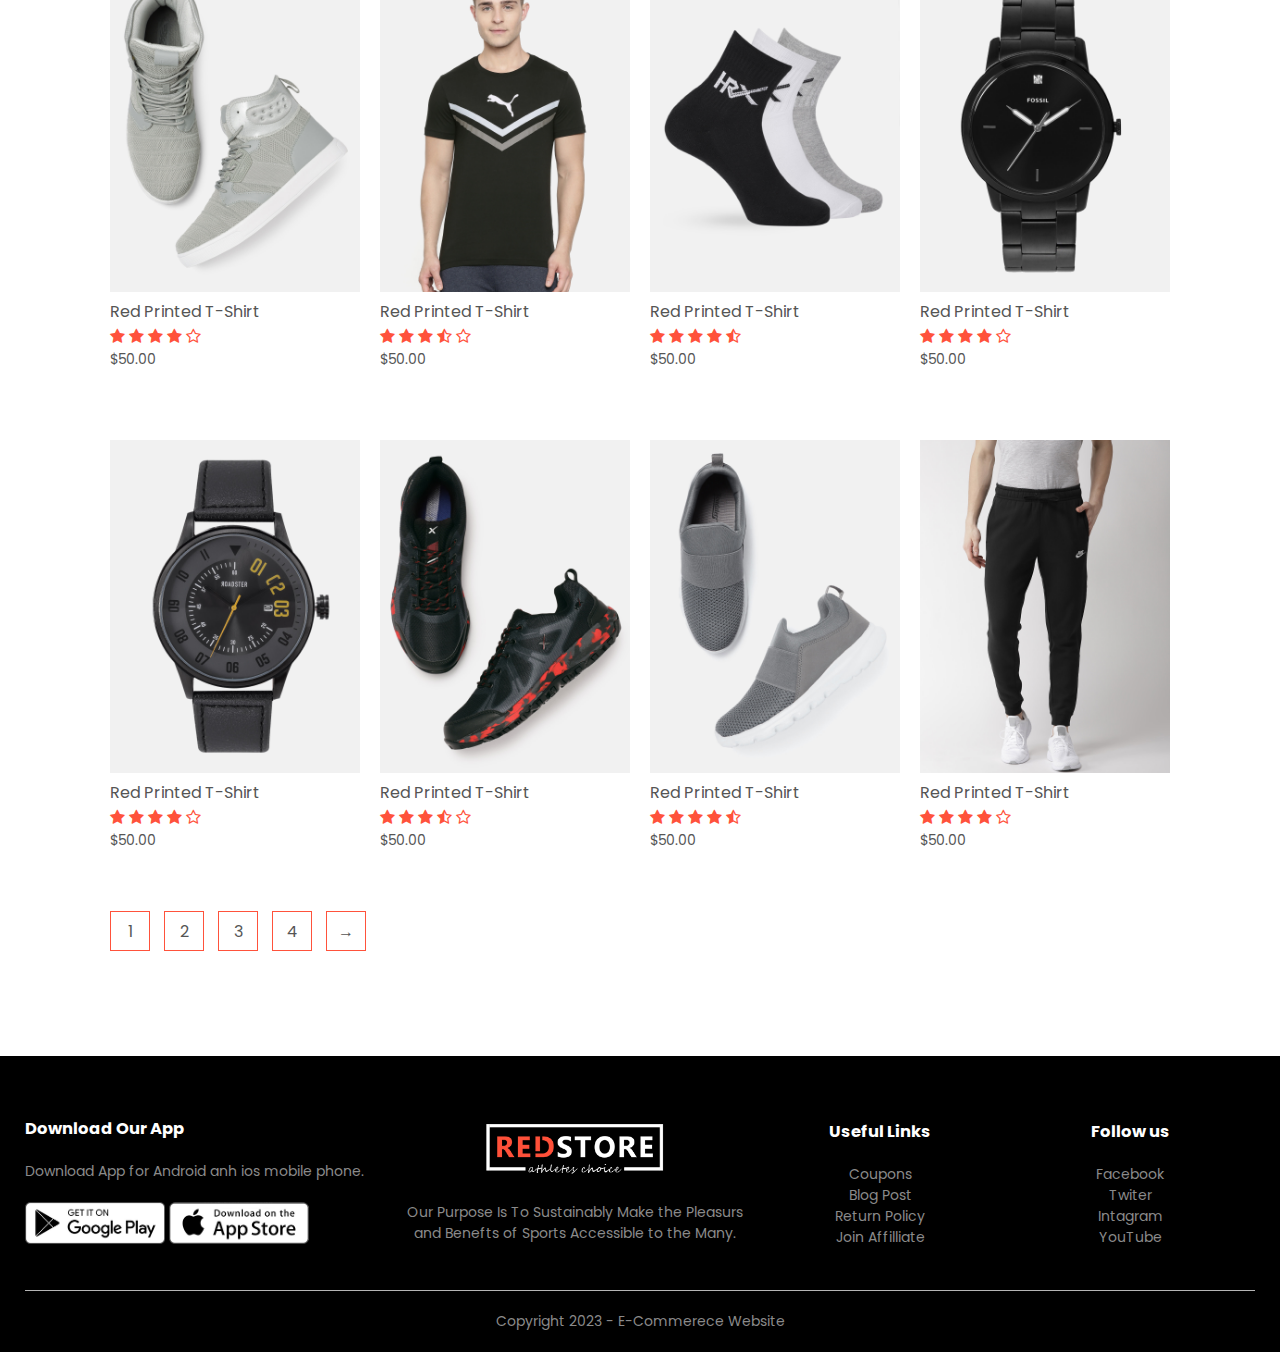
<file: products-detils.html>
<!DOCTYPE html>
<html lang="en">

<head>
  <meta charset="UTF-8">
  <meta name="viewport" content="width=device-width, initial-scale=1.0">
  <title>E-Commerce Website</title>
  <link rel="stylesheet" href="https://cdnjs.cloudflare.com/ajax/libs/font-awesome/4.7.0/css/font-awesome.css" integrity="sha512-5A8nwdMOWrSz20fDsjczgUidUBR8liPYU+WymTZP1lmY9G6Oc7HlZv156XqnsgNUzTyMefFTcsFH/tnJE/+xBg==" crossorigin="anonymous" referrerpolicy="no-referrer" />
  <link rel="stylesheet" href="style.css">
</head>

<body>
  <div class=" container">
    <!-- START NAVBAR -->
    <header class="navbar">
      <div class="logo">
        <a href="./index.html">
          <img src="images/logo.png" width="125px" alt="logo-e-commerce-website">
        </a>
      </div>
      <nav>
        <ul id="MenuItems">
          <li><a href="#">Home</a></li>
          <li><a href="./porducts.html">Products</a></li>
          <li><a href="#">Abouts</a></li>
          <li><a href="#">Contact</a></li>
          <li><a href="./login.html">Account</a></li>
        </ul>
      </nav>
      <a href="cart.html">
        <img src="images/cart.png" width="30px" height="30px">
      </a>
      <img src="images/menu.png" class="menu-icon" onclick="menutoggle()">
    </header>
    <!-- END NAVBAR -->
  </div>

  <!-- single porducts details -->
  <div class="small-container single-product">
    <div class="row">
      <div class="col-2">
        <img src="images/gallery-1.jpg" width="100%" id="products-img">

        <div class="small-img-row">
          <div class="small-img-col">
            <img src="images/gallery-1.jpg" width="100%" class="small-img">
          </div>
          <div class="small-img-col">
            <img src="images/gallery-2.jpg" width="100%" class="small-img">
          </div>
          <div class="small-img-col">
            <img src="images/gallery-3.jpg" width="100%" class="small-img">
          </div>
          <div class="small-img-col">
            <img src="images/gallery-4.jpg" width="100%" class="small-img">
          </div>
        </div>

      </div>
      <div class="col-2">
        <p>Home / T-Shirt</p>
        <h1>Red Printd T-Shirt by HRX</h1>
        <h4>$50.00</h4>
        <select name="" id="">
          <option value="">Select Size</option>
          <option value="">XXL</option>
          <option value="">XL</option>
          <option value="">Large</option>
          <option value="">Medium</option>
          <option value="">Small</option>
        </select>
        <input type="number" value="1">
        <a href="#" class="btn">Add Cart</a>

        <h3>Product Details <i class="fa fa-indent" aria-hidden="true"></i></h3><br>
        <p>Give your summer wardrobe a style upgrade with the HRX Men's Active T-Shirt. Team it with a pari of shorts for your morning workout or a denims for an evening out with the guys.</p>
      </div>
    </div>
  </div>

  <!-- title -->
  <div class="small-container">
    <div class="row row-2">
      <h2>Related Products</h2>
      <p>Viiew More</p>
    </div>
  </div>
  <!-- featured products -->
  <div class="small-container">
    <div class="row">
      <div class="col-4">
        <img src="images/product-1.jpg">
        <h4>Red Printed T-Shirt</h4>
        <div class="rating">
          <i class="fa fa-star" aria-hidden="true"></i>
          <i class="fa fa-star" aria-hidden="true"></i>
          <i class="fa fa-star" aria-hidden="true"></i>
          <i class="fa fa-star" aria-hidden="true"></i>
          <i class="fa fa-star-o" aria-hidden="true"></i>
        </div>
        <p>$50.00</p>
      </div>
      <div class="col-4">
        <img src="images/product-2.jpg">
        <h4>Red Printed T-Shirt</h4>
        <div class="rating">
          <i class="fa fa-star" aria-hidden="true"></i>
          <i class="fa fa-star" aria-hidden="true"></i>
          <i class="fa fa-star" aria-hidden="true"></i>
          <i class="fa fa-star-half-o" aria-hidden="true"></i>
          <i class="fa fa-star-o" aria-hidden="true"></i>
        </div>
        <p>$50.00</p>
      </div>
      <div class="col-4">
        <img src="images/product-3.jpg">
        <h4>Red Printed T-Shirt</h4>
        <div class="rating">
          <i class="fa fa-star" aria-hidden="true"></i>
          <i class="fa fa-star" aria-hidden="true"></i>
          <i class="fa fa-star" aria-hidden="true"></i>
          <i class="fa fa-star" aria-hidden="true"></i>
          <i class="fa fa-star-half-o" aria-hidden="true"></i>
        </div>
        <p>$50.00</p>
      </div>
      <div class="col-4">
        <img src="images/product-4.jpg">
        <h4>Red Printed T-Shirt</h4>
        <div class="rating">
          <i class="fa fa-star" aria-hidden="true"></i>
          <i class="fa fa-star" aria-hidden="true"></i>
          <i class="fa fa-star" aria-hidden="true"></i>
          <i class="fa fa-star" aria-hidden="true"></i>
          <i class="fa fa-star-o" aria-hidden="true"></i>
        </div>
        <p>$50.00</p>
      </div>
    </div>
    <div class="row">
      <div class="col-4">
        <img src="images/product-5.jpg">
        <h4>Red Printed T-Shirt</h4>
        <div class="rating">
          <i class="fa fa-star" aria-hidden="true"></i>
          <i class="fa fa-star" aria-hidden="true"></i>
          <i class="fa fa-star" aria-hidden="true"></i>
          <i class="fa fa-star" aria-hidden="true"></i>
          <i class="fa fa-star-o" aria-hidden="true"></i>
        </div>
        <p>$50.00</p>
      </div>
      <div class="col-4">
        <img src="images/product-6.jpg">
        <h4>Red Printed T-Shirt</h4>
        <div class="rating">
          <i class="fa fa-star" aria-hidden="true"></i>
          <i class="fa fa-star" aria-hidden="true"></i>
          <i class="fa fa-star" aria-hidden="true"></i>
          <i class="fa fa-star-half-o" aria-hidden="true"></i>
          <i class="fa fa-star-o" aria-hidden="true"></i>
        </div>
        <p>$50.00</p>
      </div>
      <div class="col-4">
        <img src="images/product-7.jpg">
        <h4>Red Printed T-Shirt</h4>
        <div class="rating">
          <i class="fa fa-star" aria-hidden="true"></i>
          <i class="fa fa-star" aria-hidden="true"></i>
          <i class="fa fa-star" aria-hidden="true"></i>
          <i class="fa fa-star" aria-hidden="true"></i>
          <i class="fa fa-star-half-o" aria-hidden="true"></i>
        </div>
        <p>$50.00</p>
      </div>
      <div class="col-4">
        <img src="images/product-8.jpg">
        <h4>Red Printed T-Shirt</h4>
        <div class="rating">
          <i class="fa fa-star" aria-hidden="true"></i>
          <i class="fa fa-star" aria-hidden="true"></i>
          <i class="fa fa-star" aria-hidden="true"></i>
          <i class="fa fa-star" aria-hidden="true"></i>
          <i class="fa fa-star-o" aria-hidden="true"></i>
        </div>
        <p>$50.00</p>
      </div>
      <div class="col-4">
        <img src="images/product-9.jpg">
        <h4>Red Printed T-Shirt</h4>
        <div class="rating">
          <i class="fa fa-star" aria-hidden="true"></i>
          <i class="fa fa-star" aria-hidden="true"></i>
          <i class="fa fa-star" aria-hidden="true"></i>
          <i class="fa fa-star" aria-hidden="true"></i>
          <i class="fa fa-star-o" aria-hidden="true"></i>
        </div>
        <p>$50.00</p>
      </div>
      <div class="col-4">
        <img src="images/product-10.jpg">
        <h4>Red Printed T-Shirt</h4>
        <div class="rating">
          <i class="fa fa-star" aria-hidden="true"></i>
          <i class="fa fa-star" aria-hidden="true"></i>
          <i class="fa fa-star" aria-hidden="true"></i>
          <i class="fa fa-star-half-o" aria-hidden="true"></i>
          <i class="fa fa-star-o" aria-hidden="true"></i>
        </div>
        <p>$50.00</p>
      </div>
      <div class="col-4">
        <img src="images/product-11.jpg">
        <h4>Red Printed T-Shirt</h4>
        <div class="rating">
          <i class="fa fa-star" aria-hidden="true"></i>
          <i class="fa fa-star" aria-hidden="true"></i>
          <i class="fa fa-star" aria-hidden="true"></i>
          <i class="fa fa-star" aria-hidden="true"></i>
          <i class="fa fa-star-half-o" aria-hidden="true"></i>
        </div>
        <p>$50.00</p>
      </div>
      <div class="col-4">
        <img src="images/product-12.jpg">
        <h4>Red Printed T-Shirt</h4>
        <div class="rating">
          <i class="fa fa-star" aria-hidden="true"></i>
          <i class="fa fa-star" aria-hidden="true"></i>
          <i class="fa fa-star" aria-hidden="true"></i>
          <i class="fa fa-star" aria-hidden="true"></i>
          <i class="fa fa-star-o" aria-hidden="true"></i>
        </div>
        <p>$50.00</p>
      </div>
    </div>

    <div class="page-btn">
      <span>1</span>
      <span>2</span>
      <span>3</span>
      <span>4</span>
      <span>&#8594;</span>
    </div>
  </div>


  <!-- footer -->
  <footer class="footer">
    <div class="container">
      <div class="row">
        <div class="footer-col-1">
          <h3>Download Our App</h3>
          <p>Download App for Android anh ios mobile phone.</p>
          <div class="app-logo">
            <img src="images/play-store.png">
            <img src="images/app-store.png">
          </div>
        </div>
        <div class="footer-col-2">
          <img src="images/logo-white.png">
          <p>Our Purpose Is To Sustainably Make the Pleasurs and Benefts of Sports Accessible to the Many.</p>
        </div>
        <div class="footer-col-3">
          <h3>Useful Links</h3>
          <ul>
            <li>Coupons</li>
            <li>Blog Post</li>
            <li>Return Policy</li>
            <li>Join Affilliate</li>
          </ul>
        </div>
        <div class="footer-col-3">
          <h3>Follow us</h3>
          <ul>
            <li>Facebook</li>
            <li>Twiter</li>
            <li>Intagram</li>
            <li>YouTube</li>
          </ul>
        </div>
      </div>
      <hr>
      <p class="copyright">Copyright 2023 - E-Commerece Website</p>
    </div>
  </footer>

  <script src="app.js"></script>
</body>

</html>
</file>
<file: style.css>
@import url(https://fonts.googleapis.com/css?family=Poppins:100,100italic,200,200italic,300,300italic,regular,italic,500,500italic,600,600italic,700,700italic,800,800italic,900,900italic);

:root {
  /* custom css  */
  --color: #555;
  --bg-btn: #ff523b;
}

* {
  margin: 0;
  padding: 0;
  box-sizing: border-box;
  font-family: 'Poppins', sans-serif;
  text-decoration: none;
}

body {
  background-color: #fff;
  color: var(--color);
}

html {
  scroll-behavior: smooth;
}

.container {
  max-width: 1300px;
  margin: auto;
  padding: 0 25px;
}

.header {
  background: radial-gradient(#fff, #ffd6d6);
}

.navbar {
  display: flex;
  align-items: center;
  padding: 20px;
}

.navbar nav {
  flex: 1;
  text-align: right;
}

nav ul {
  display: inline-block;
  list-style: none;
}

nav ul li {
  display: inline-block;
  margin-right: 20px;
}

a,
p {
  color: var(--color);
}

.row {
  display: flex;
  flex-wrap: wrap;
  align-items: center;
  justify-content: space-around;
}

.col-2 {
  flex-basis: 50%;
  min-width: 300px;
}

.col-2 img {
  max-width: 100%;
  padding: 50px 0;
}

.col-2 h1 {
  font-size: 50px;
  line-height: 60px;
  margin: 25px 0;
}

.btn {
  display: inline-block;
  background: var(--bg-btn);
  color: #fff;
  padding: 10px 30px;
  margin: 30px 0;
  border-radius: 30px;
  transition: background .5s;
}

.btn:hover {
  background: #563434;
}

.header .row {
  margin-top: 70px;
}

.categories {
  margin: 70px 0;
}

.col-3 {
  flex-basis: 30%;
  min-width: 250px;
  margin-bottom: 30px;
}

.categories .col-3 img {
  width: 100%;
}

.small-container {
  max-width: 1080px;
  margin: auto;
  padding: 25px 0;
}

.col-4 {
  flex-basis: 25%;
  padding: 10px;
  min-width: 200px;
  margin-bottom: 50px;
  transition: transform .3s linear;
}

.col-4 img {
  width: 100%;
}

.title {
  text-align: center;
  margin: 0 auto 80px;
  position: relative;
  line-height: 60px;
  color: var(--color);
}

.title::after {
  content: '';
  background: var(--bg-btn);
  width: 80px;
  height: 5px;
  border-radius: 5px;
  position: absolute;
  bottom: 0;
  left: 50%;
  transform: translateX(-50%);
}

h4 {
  color: var(--color);
  font-weight: normal;
}

.col-4 p {
  font-size: 14px;
}

.rating .fa {
  color: var(--bg-btn);
}

.col-4:hover {
  transform: translateY(-5px);
}

.offer {
  background: radial-gradient(#fff, #ffd6d6);
  margin-top: 80px;
  padding: 30px 0;
}

.col-2 .offer-img {
  padding: 10px;
}

small {
  color: var(--color);
  font-weight: 400;
}

.testimonial {
  padding-top: 100px;
}

.testimonial .col-3 {
  text-align: center;
  padding: 40px 20px;
  box-shadow: 0 0 20px 0 rgba(0, 0, 0, .1);
  cursor: pointer;
  transition: transform .5s linear;
}

.testimonial .col-3 img {
  width: 50px;
  margin-top: 20px;
  border-radius: 50%;
}

.testimonial .col-3:hover {
  transform: translateY(-10px);
}

.fa.fa-quote-left {
  font-size: 34px;
  color: var(--bg-btn);
}

.col-3 p {
  font-size: 12px;
  margin: 12px 0;
  color: #777;
}

.testimonial .col-3 h3 {
  font-weight: 600;
  color: var(--color);
  font-size: 16px;
}

.brands {
  margin: 100px auto;
}

.col-5 {
  width: 160px;
}

.col-5 img {
  width: 100%;
  cursor: pointer;
  filter: grayscale(100%);
  transition: .5s;
}

.col-5 img:hover {
  filter: grayscale(0);
}

.footer {
  background: #000;
  color: #8a8a8a;
  font-size: 14px;
  padding: 60px 0px 20px;
}

.footer p {
  color: #8a8a8a;
}

.footer h3 {
  color: #fff;
  margin-bottom: 20px;
}

.footer-col-1,
.footer-col-2,
.footer-col-3,
.footer-col-4 {
  min-width: 250px;
  margin-bottom: 20px;
}

.footer-col-1 {
  flex-basis: 30%;
}

.footer-col-2 {
  flex: 1;
  text-align: center;
}

.footer-col-2 img {
  width: 180px;
  margin-bottom: 20px;
}

.footer-col-3,
.footer-col-4 {
  flex-basis: 12%;
  text-align: center;
}

ul {
  list-style: none;
}

.app-logo {
  margin-top: 20px;
}

.app-logo img {
  width: 140px;
}

.footer hr {
  border: none;
  background: #b5b5b5;
  margin: 20px 0;
  height: 1px;
}

.copyright {
  text-align: center;
}

.menu-icon {
  width: 28px;
  margin-left: 20px;
  display: none;
}

/* all products */
.row-2 {
  justify-content: space-between;
  margin: 100px auto 50px;
}

select {
  border: 1px solid #ff523b;
  padding: 5px;
}

select:focus {
  outline: none;
}

.page-btn {
  margin: 0 auto 80px;
}

.page-btn span {
  display: inline-block;
  border: 1px solid #ff523b;
  margin-left: 10px;
  width: 40px;
  height: 40px;
  text-align: center;
  line-height: 40px;
  cursor: pointer;
}

.page-btn span:hover {
  background: var(--bg-btn);
  color: #fff;
}

/* single-product */
/* .single-product{
  margin-top: 80px;
} */
.single-product .col-2 {
  padding: 20px;
}

.single-product .col-2 img {
  padding: 0;
}

.single-product h4 {
  margin: 20px 0;
  font-size: 22px;
  font-weight: bold;
}

.single-product select {
  display: block;
  padding: 10px;
  margin-top: 20px;
}

.single-product input {
  width: 50px;
  height: 40px;
  padding-left: 10px;
  font-size: 20px;
  margin-right: 10px;
  border: 1px solid var(--bg-btn);
}

input:focus {
  outline: none;
}

.small-img-row {
  display: flex;
  justify-content: space-between;
}

.small-img-col {
  flex-basis: 24%;
  cursor: pointer;
}

/* cart items */

.cart-page
{
  margin: 80px auto;
}
table
{
  width: 100%;
  border-collapse: collapse;
}
.cart-info
{
  display: flex;
  flex-wrap: wrap;
}
th{
  text-align: left;
  padding: 5px;
  color: #fff;
  background: var(--bg-btn);
  font-weight: normal;
}
td{
  padding: 10px 5px;
}
td input
{
  width: 40px;
  height: 30px;
  padding: 5px;
}
td a{
  color: var(--bg-btn);
  font-size: 12px;
}
td img
{
  width: 80px;
  height: 80px;
  margin-right: 10px;
}
.total-price{
  display: flex;
  justify-content: flex-end;
}
.total-price table
{
  border-top: 3px solid var(--bg-btn);
  width: 100%;
  max-width: 400px;
}
th:last-child,
td:last-child
{
  text-align: right;
}

.account-page{
  padding: 50px 0;
  background: radial-gradient(#fff, #ffd6d6);
}
.form-container
{
  background: #fff;
  width: 300px;
  height: 400px;
  position: relative;
  text-align: center;
  padding: 20px 0;
  margin: auto;
  box-shadow: 0 0 20px 0 rgba(0, 0, 0, .1);
  overflow: hidden;
}

.form-container span
{
  font-weight: bold;
  padding: 0 10px;
  color: #555;
  width: 100px;
  display: inline-block;
}
.form-container form
{
  max-width: 300px;
  padding: 0px 20px;
  position: absolute;
  top: 100px;
  transition: transform 1s ;
}
form input
{
  width: 100%;
  height: 30px;
  margin: 10px 0 ;
  padding: 0px 10px;
  border: 1px solid #ccc;
}
form .btn{
  width: 100%;
  border: none;
  cursor: pointer;
  margin: 10px 0;
}
form .btn:focus{
  outline: none;
}
#loginForm
{
  left: -300px;
}
#regForm{
  left: 0;
}
form a{
  font-size: 12px;
}
#Indicator
{
  width: 100px;
  border: none;
  background: #ff523b;
  height: 3px;
  margin-top: 8px;
  transform: translateX(150px);
  transition:transform 1s;
}








/* responsive website */
@media only screen and (max-width:800px) {
  nav ul {
    position: absolute;
    top: 70px;
    left: 0;
    background: #333;
    width: 100%;
    overflow: hidden;
    transition: max-height 0.5s;
  }

  nav ul li {
    display: block;
    margin-right: 50px;
    margin-top: 10px;
    margin-bottom: 10px;
  }

  nav ul li a {
    color: #fff;
  }

  .menu-icon {
    display: block;
  }
}

@media only screen and (max-width:600px) {
  .row {
    text-align: center;
  }

  .col-2,
  .col-3,
  .col-4 {
    flex-basis: 100%;
  }
  .single-product .row{
    text-align: left;
  }
  .single-product .col-2
  {
    padding: 20px 0;
  }
  .single-product h1{
    font-size: 26px;
    line-height: 22px;
  }
  .cart-info p {
    display: none;
  }
}
</file>
